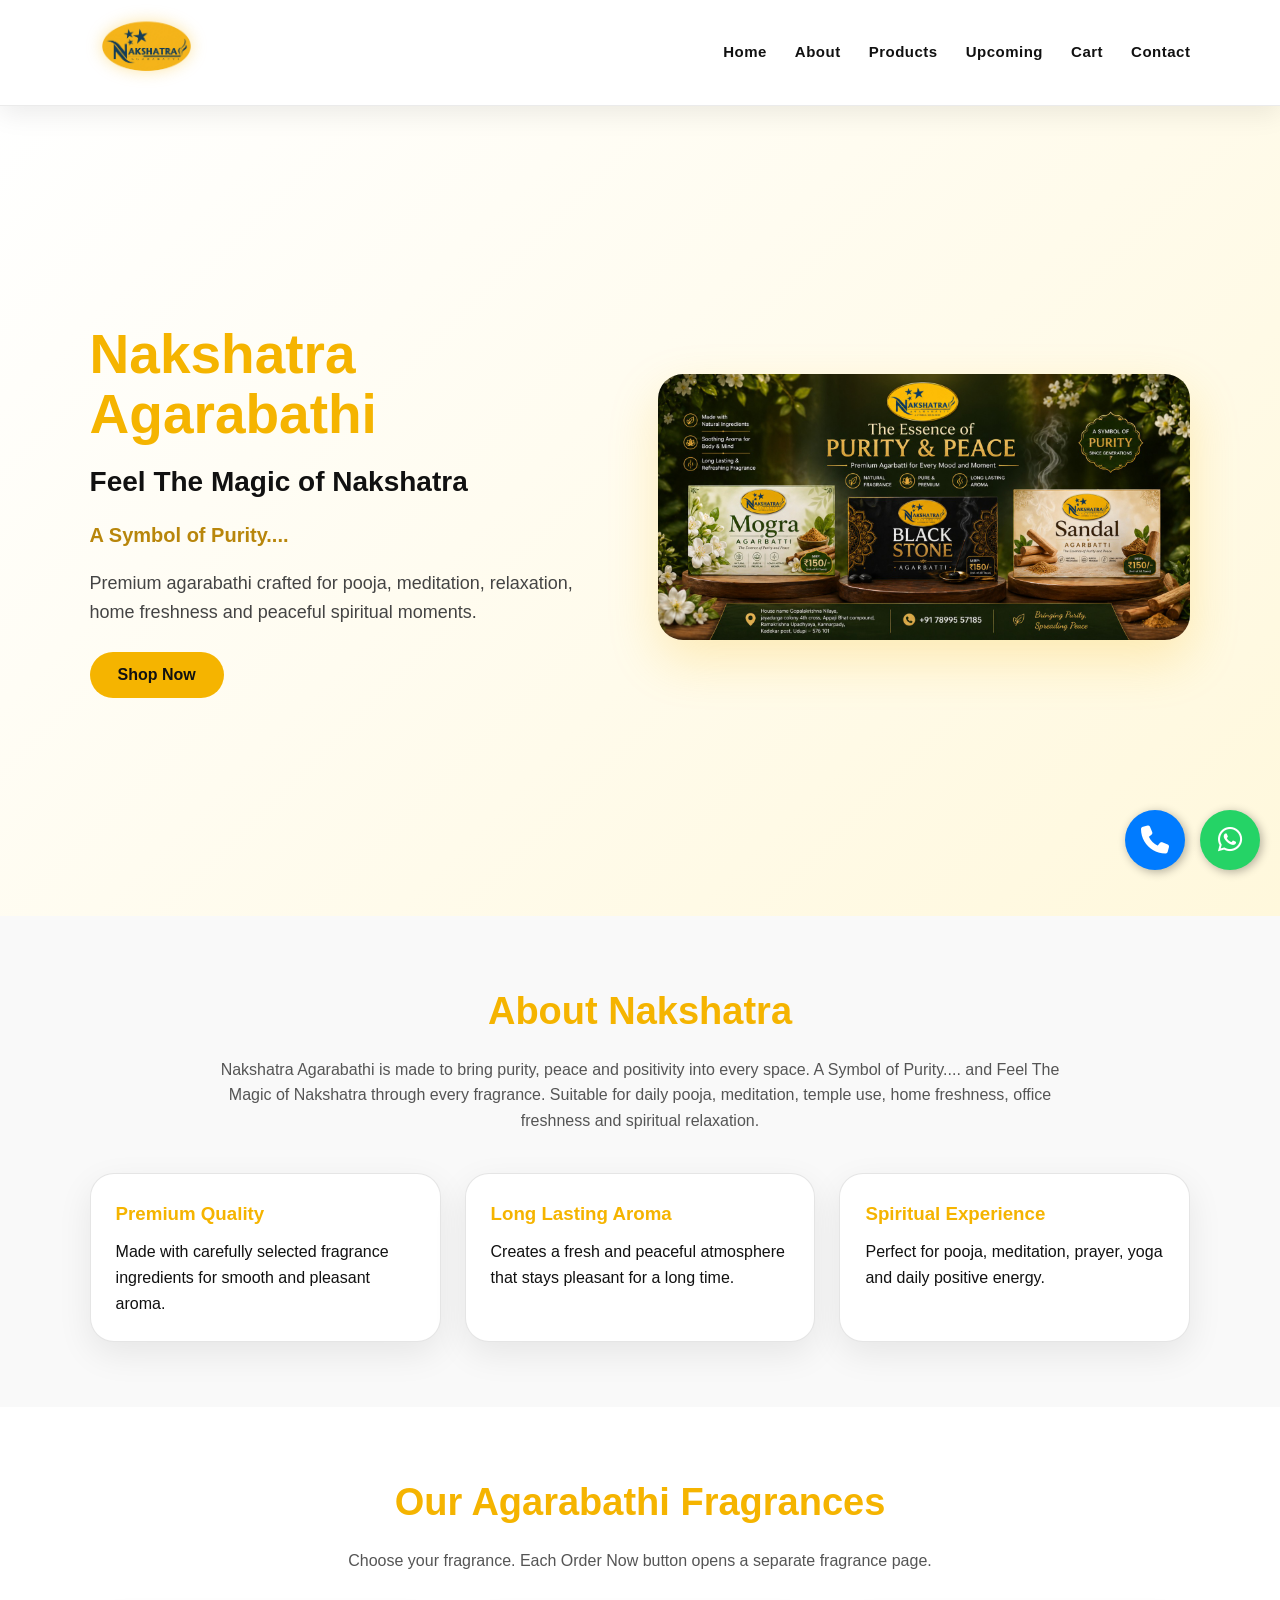
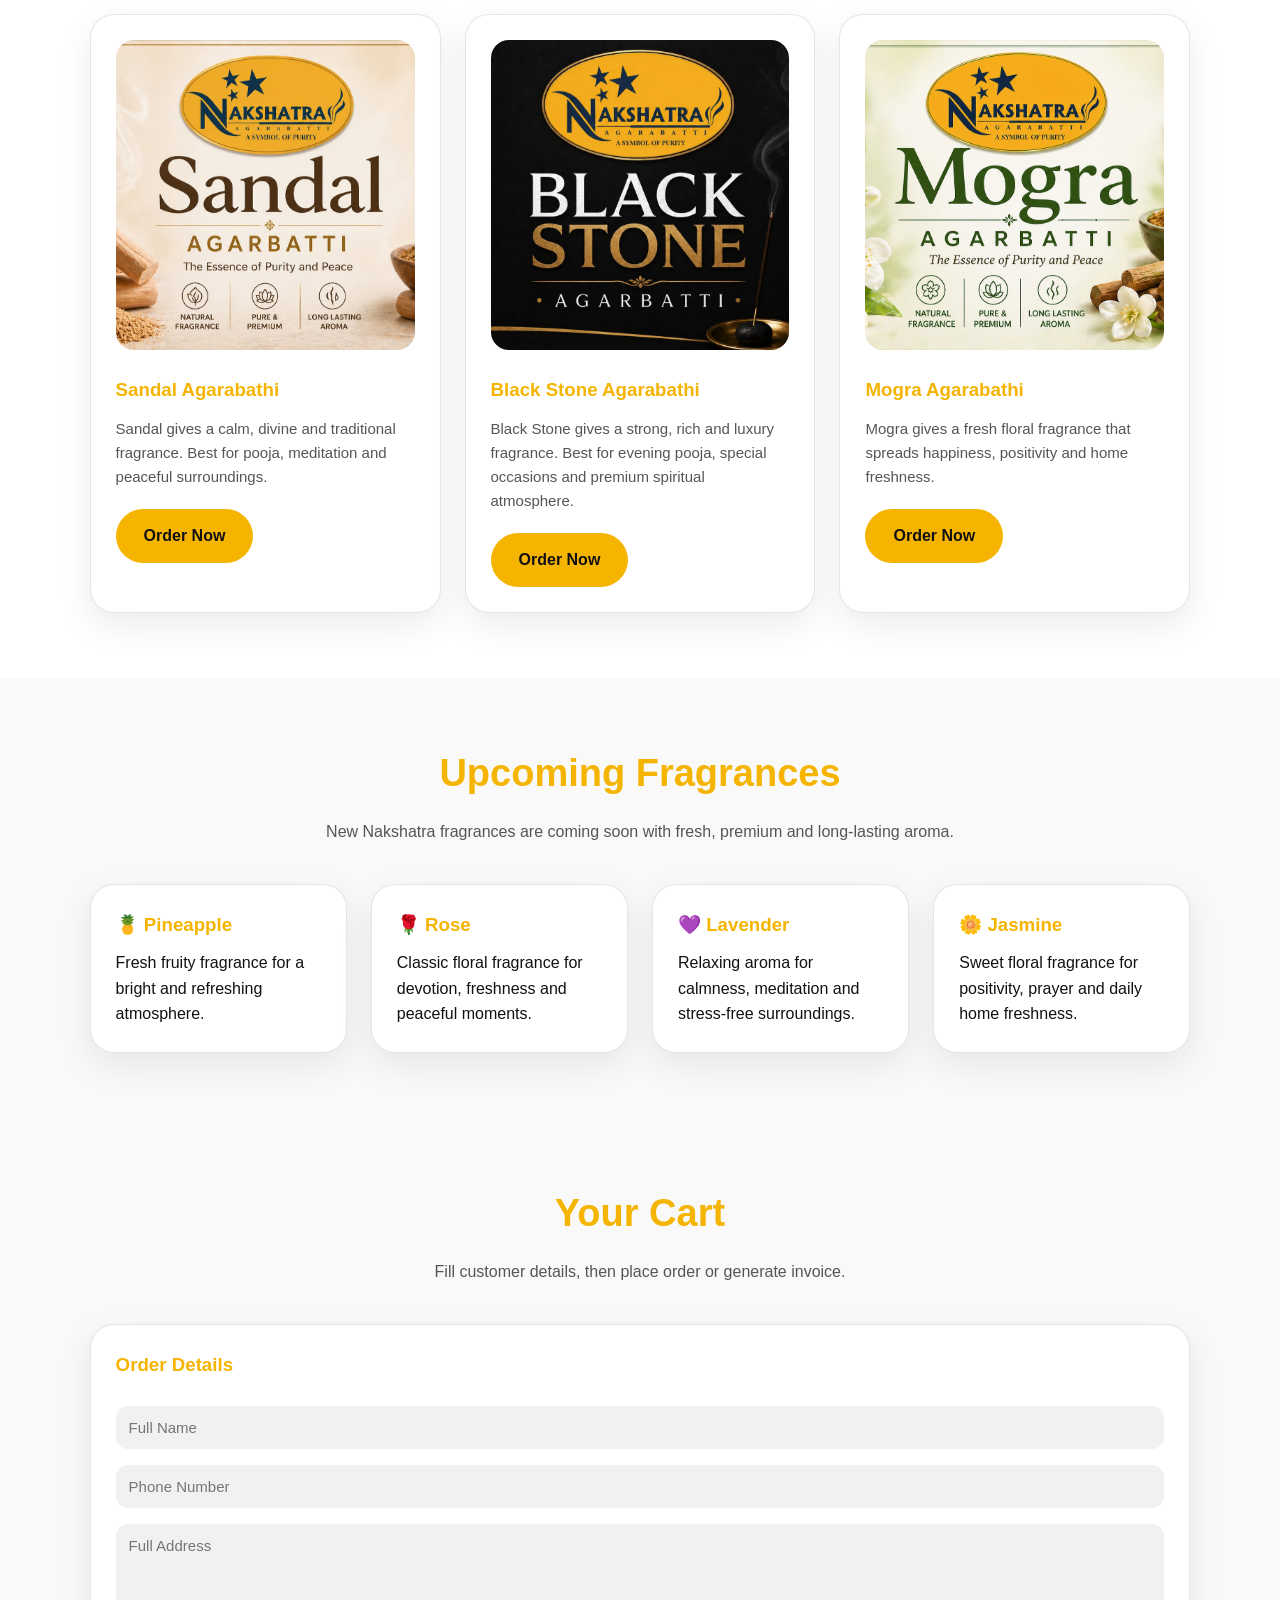
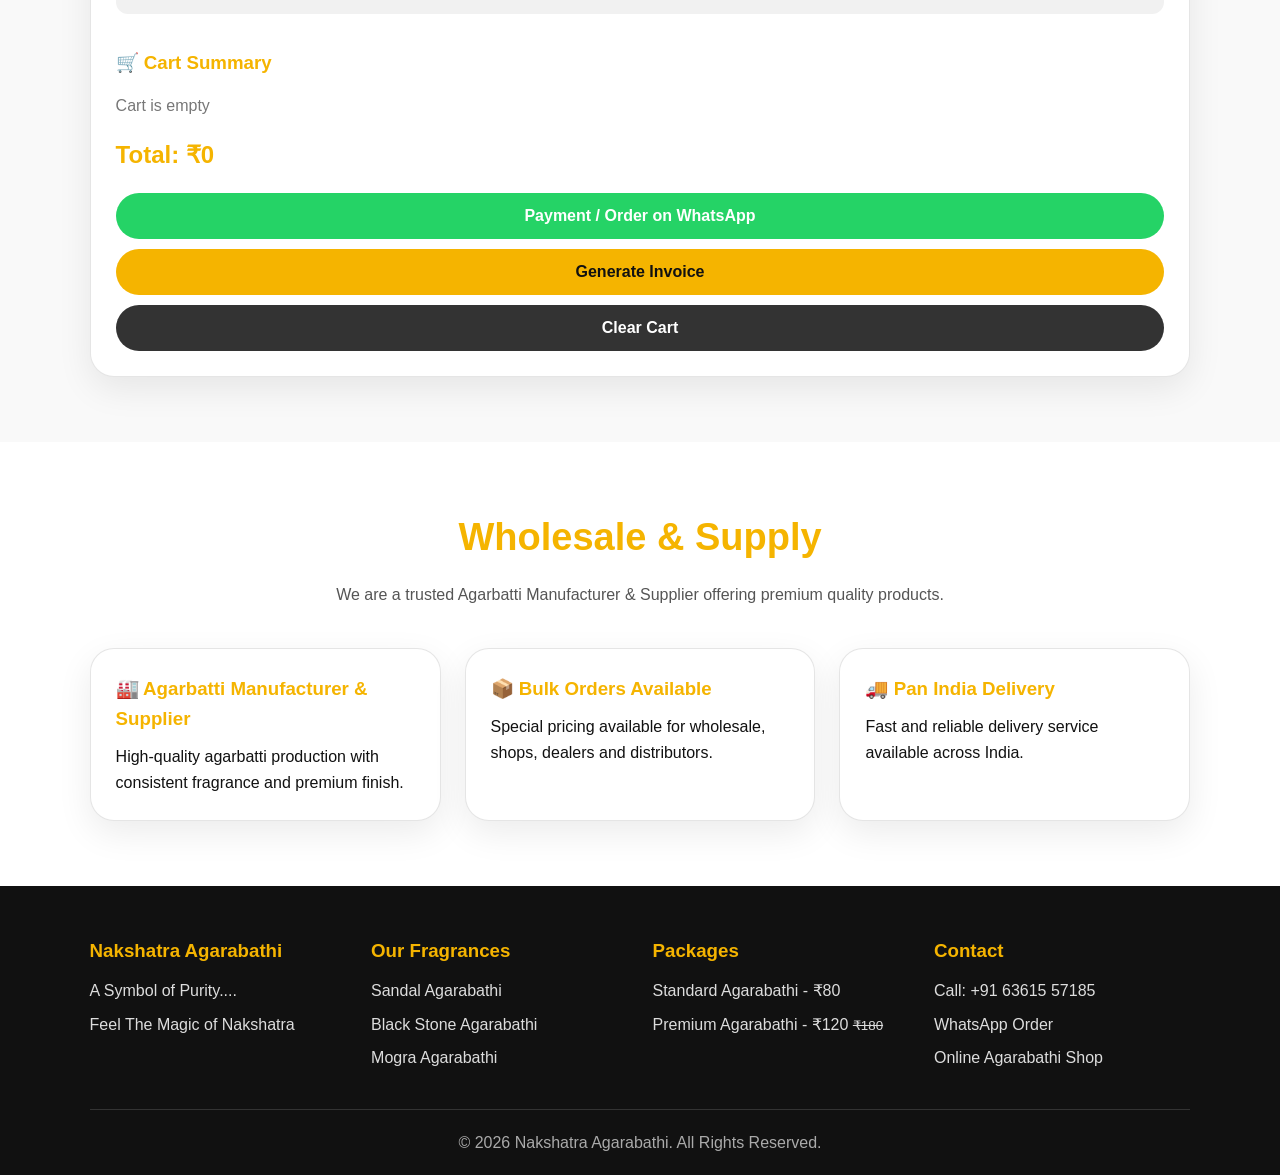
<file: index.html>
<!DOCTYPE html>
<html lang="en">
<head>
  <meta charset="UTF-8">
  <meta name="viewport" content="width=device-width, initial-scale=1.0">
  <title>Nakshatra Agarabathi</title>
  <link rel="stylesheet" href="https://cdnjs.cloudflare.com/ajax/libs/font-awesome/6.5.0/css/all.min.css">
  <link rel="stylesheet" href="style.css">
</head>
  <!-- =========================================
 HEAVY CELEBRATION EFFECT
 Transparent Background
 More Quantity + Fast Natural Falling
 Runs Only: April 30 & May 1, 2026
 Duration: 11 Seconds
 Paste before </body>
========================================= -->

<div id="celebration-container"></div>

<style>
/* FULL SCREEN LAYER */
#celebration-container{
    position:fixed;
    top:0;
    left:0;
    width:100%;
    height:100%;
    pointer-events:none;
    z-index:99999;
    overflow:hidden;
    opacity:0;
    animation: fadeLayer 11s ease-in-out forwards;
}

/* CONFETTI */
.confetti{
    position:absolute;
    border-radius:2px;
    opacity:0.95;
    animation: fastFall linear forwards;
}

/* SCREEN FADE */
@keyframes fadeLayer{
    0%{opacity:0;}
    4%{opacity:1;}
    96%{opacity:1;}
    100%{opacity:0;}
}

/* FAST NATURAL DROP */
@keyframes fastFall{
    0%{
        transform:translateY(-120px) rotate(0deg) scale(0.7);
        opacity:0;
    }
    10%{
        opacity:1;
    }
    100%{
        transform:translateY(110vh) translateX(40px) rotate(1080deg) scale(1.15);
        opacity:0;
    }
}
</style>

<script>
/* DATE CHECK */
const now = new Date();
const year = now.getFullYear();
const month = now.getMonth() + 1;
const day = now.getDate();

/* RUN ONLY APRIL 30 & MAY 1 2026 */
if (
    year === 2026 &&
    ((month === 4 && day === 30) || (month === 5 && day === 1))
){

const container = document.getElementById("celebration-container");

const colors = [
    "#ff4d4d",
    "#ffd633",
    "#00ccff",
    "#66ff66",
    "#ff66cc",
    "#ffffff",
    "#ff9933",
    "#9b59b6"
];

/* MORE QUANTITY */
for(let i=0;i<260;i++){

    const piece = document.createElement("span");
    piece.classList.add("confetti");

    piece.style.left = Math.random()*100 + "%";
    piece.style.top = "-100px";

    let size = Math.random()*9 + 4;
    piece.style.width = size + "px";
    piece.style.height = size + "px";

    piece.style.background =
        colors[Math.floor(Math.random()*colors.length)];

    /* FAST RANDOM SPEED */
    piece.style.animationDuration =
        (Math.random()*1.8 + 1.2) + "s";

    /* RANDOM SPAWN IN 11 SEC */
    piece.style.animationDelay =
        (Math.random()*9) + "s";

    piece.style.opacity = Math.random()*0.5 + 0.5;

    container.appendChild(piece);
}

/* REMOVE AFTER 11 SEC */
setTimeout(()=>{
    container.remove();
},11000);

}else{
    document.getElementById("celebration-container").remove();
}
</script>
<body>
  <div class="toast" id="toast">Item added to cart</div>

  <header>
    <div class="logo"><img src="img/logo.png" alt="Nakshatra Logo"></div>
    <div class="menu" onclick="toggleMenu()">☰</div>
    <nav id="navMenu">
      <a href="index.html#home">Home</a>
      <a href="index.html#about">About</a>
      <a href="index.html#products">Products</a>
      <a href="index.html#upcoming">Upcoming</a>
      <a href="index.html#mainCart">Cart</a>
      <a href="index.html#contact">Contact</a>
    </nav>
  </header>

  <section class="hero fade-up" id="home">
    <div>
      <h1>Nakshatra Agarabathi</h1>
      <div class="tagline">Feel The Magic of Nakshatra</div>
      <div class="sub-tagline">A Symbol of Purity....</div>
      <p>Premium agarabathi crafted for pooja, meditation, relaxation, home freshness and peaceful spiritual moments.</p>
      <button onclick="goProducts()">Shop Now</button>
    </div>
    <div class="hero-img zoom-in">
      <img src="img/nakstra banner.jpeg" alt="Nakshatra Agarabathi Banner">
    </div>
  </section>

  <section class="about fade-up" id="about">
    <h2 class="title">About Nakshatra</h2>
    <p class="subtitle">Nakshatra Agarabathi is made to bring purity, peace and positivity into every space. A Symbol of Purity.... and Feel The Magic of Nakshatra through every fragrance. Suitable for daily pooja, meditation, temple use, home freshness, office freshness and spiritual relaxation.</p>
    <div class="grid">
      <div class="box zoom-in"><h3>Premium Quality</h3><p>Made with carefully selected fragrance ingredients for smooth and pleasant aroma.</p></div>
      <div class="box zoom-in"><h3>Long Lasting Aroma</h3><p>Creates a fresh and peaceful atmosphere that stays pleasant for a long time.</p></div>
      <div class="box zoom-in"><h3>Spiritual Experience</h3><p>Perfect for pooja, meditation, prayer, yoga and daily positive energy.</p></div>
    </div>
  </section>

  <section class="products fade-up" id="products">
    <h2 class="title">Our Agarabathi Fragrances</h2>
    <p class="subtitle">Choose your fragrance. Each Order Now button opens a separate fragrance page.</p>
    <div class="grid">
      <div class="card zoom-in">
        <img src="img/sandal main.jpeg" alt="Sandal Agarabathi">
        <h3>Sandal Agarabathi</h3>
        <p class="product-details">Sandal gives a calm, divine and traditional fragrance. Best for pooja, meditation and peaceful surroundings.</p>
        <a class="btn-link" href="sandal.html">Order Now</a>
      </div>
      <div class="card zoom-in">
        <img src="img/black stone main.jpeg" alt="Black Stone Agarabathi">
        <h3>Black Stone Agarabathi</h3>
        <p class="product-details">Black Stone gives a strong, rich and luxury fragrance. Best for evening pooja, special occasions and premium spiritual atmosphere.</p>
        <a class="btn-link" href="black-stone.html">Order Now</a>
      </div>
      <div class="card zoom-in">
        <img src="img/mogra main.jpeg" alt="Mogra Agarabathi">
        <h3>Mogra Agarabathi</h3>
        <p class="product-details">Mogra gives a fresh floral fragrance that spreads happiness, positivity and home freshness.</p>
        <a class="btn-link" href="mogra.html">Order Now</a>
      </div>
    </div>
  </section>

  <section class="upcoming fade-up" id="upcoming">
    <h2 class="title">Upcoming Fragrances</h2>
    <p class="subtitle">New Nakshatra fragrances are coming soon with fresh, premium and long-lasting aroma.</p>
    <div class="grid">
      <div class="box zoom-in"><h3>🍍 Pineapple</h3><p>Fresh fruity fragrance for a bright and refreshing atmosphere.</p></div>
      <div class="box zoom-in"><h3>🌹 Rose</h3><p>Classic floral fragrance for devotion, freshness and peaceful moments.</p></div>
      <div class="box zoom-in"><h3>💜 Lavender</h3><p>Relaxing aroma for calmness, meditation and stress-free surroundings.</p></div>
      <div class="box zoom-in"><h3>🌼 Jasmine</h3><p>Sweet floral fragrance for positivity, prayer and daily home freshness.</p></div>
    </div>
  </section>

  <section class="main-cart-section fade-up" id="mainCart">
    <h2 class="title">Your Cart</h2>
    <p class="subtitle">Fill customer details, then place order or generate invoice.</p>
    <div class="cart-box zoom-in">
      <h3>Order Details</h3>
      <div class="customer-form">
        <input id="custName" type="text" placeholder="Full Name">
        <input id="custPhone" type="tel" placeholder="Phone Number">
        <textarea id="custAddress" placeholder="Full Address"></textarea>
      </div>
      <h3>🛒 Cart Summary</h3>
      <div id="mainCartItems" class="empty">Cart is empty</div>
      <div class="total" id="mainCartTotal">Total: ₹0</div>
      <button class="pay-btn" onclick="sendCartToWhatsApp()">Payment / Order on WhatsApp</button>
      <button class="invoice-btn" onclick="generateInvoice()">Generate Invoice</button>
      <button class="clear-btn" onclick="clearCart()">Clear Cart</button>
    </div>
  </section>

  <section class="business-info fade-up" id="contact">
    <h2 class="title">Wholesale & Supply</h2>
    <p class="subtitle">We are a trusted Agarbatti Manufacturer & Supplier offering premium quality products.</p>
    <div class="grid">
      <div class="box zoom-in"><h3>🏭 Agarbatti Manufacturer & Supplier</h3><p>High-quality agarbatti production with consistent fragrance and premium finish.</p></div>
      <div class="box zoom-in"><h3>📦 Bulk Orders Available</h3><p>Special pricing available for wholesale, shops, dealers and distributors.</p></div>
      <div class="box zoom-in"><h3>🚚 Pan India Delivery</h3><p>Fast and reliable delivery service available across India.</p></div>
    </div>
  </section>

  <footer>
    <div class="footer-grid">
      <div class="footer-box"><h3>Nakshatra Agarabathi</h3><p>A Symbol of Purity....</p><p>Feel The Magic of Nakshatra</p></div>
      <div class="footer-box"><h3>Our Fragrances</h3><a href="sandal.html">Sandal Agarabathi</a><a href="black-stone.html">Black Stone Agarabathi</a><a href="mogra.html">Mogra Agarabathi</a></div>
      <div class="footer-box"><h3>Packages</h3><p>Standard Agarabathi - ₹80</p><p>Premium Agarabathi - ₹120 <small><del>₹180</del></small></p></div>
      <div class="footer-box"><h3>Contact</h3><a href="tel:+916361557185">Call: +91 63615 57185</a><a href="https://wa.me/916361557185">WhatsApp Order</a><p>Online Agarabathi Shop</p></div>
    </div>
    <div class="footer-bottom">© 2026 Nakshatra Agarabathi. All Rights Reserved.</div>
  </footer>

  <a class="float float-wa" href="https://wa.me/916361557185?text=Hello%20Nakshatra%2C%20I%20want%20to%20order%20Agarabathi"><i class="fa-brands fa-whatsapp"></i></a>
  <a class="float float-call" href="tel:+916361557185"><i class="fa-solid fa-phone"></i></a>
  <script src="script.js"></script>
</body>
</html>
</file>
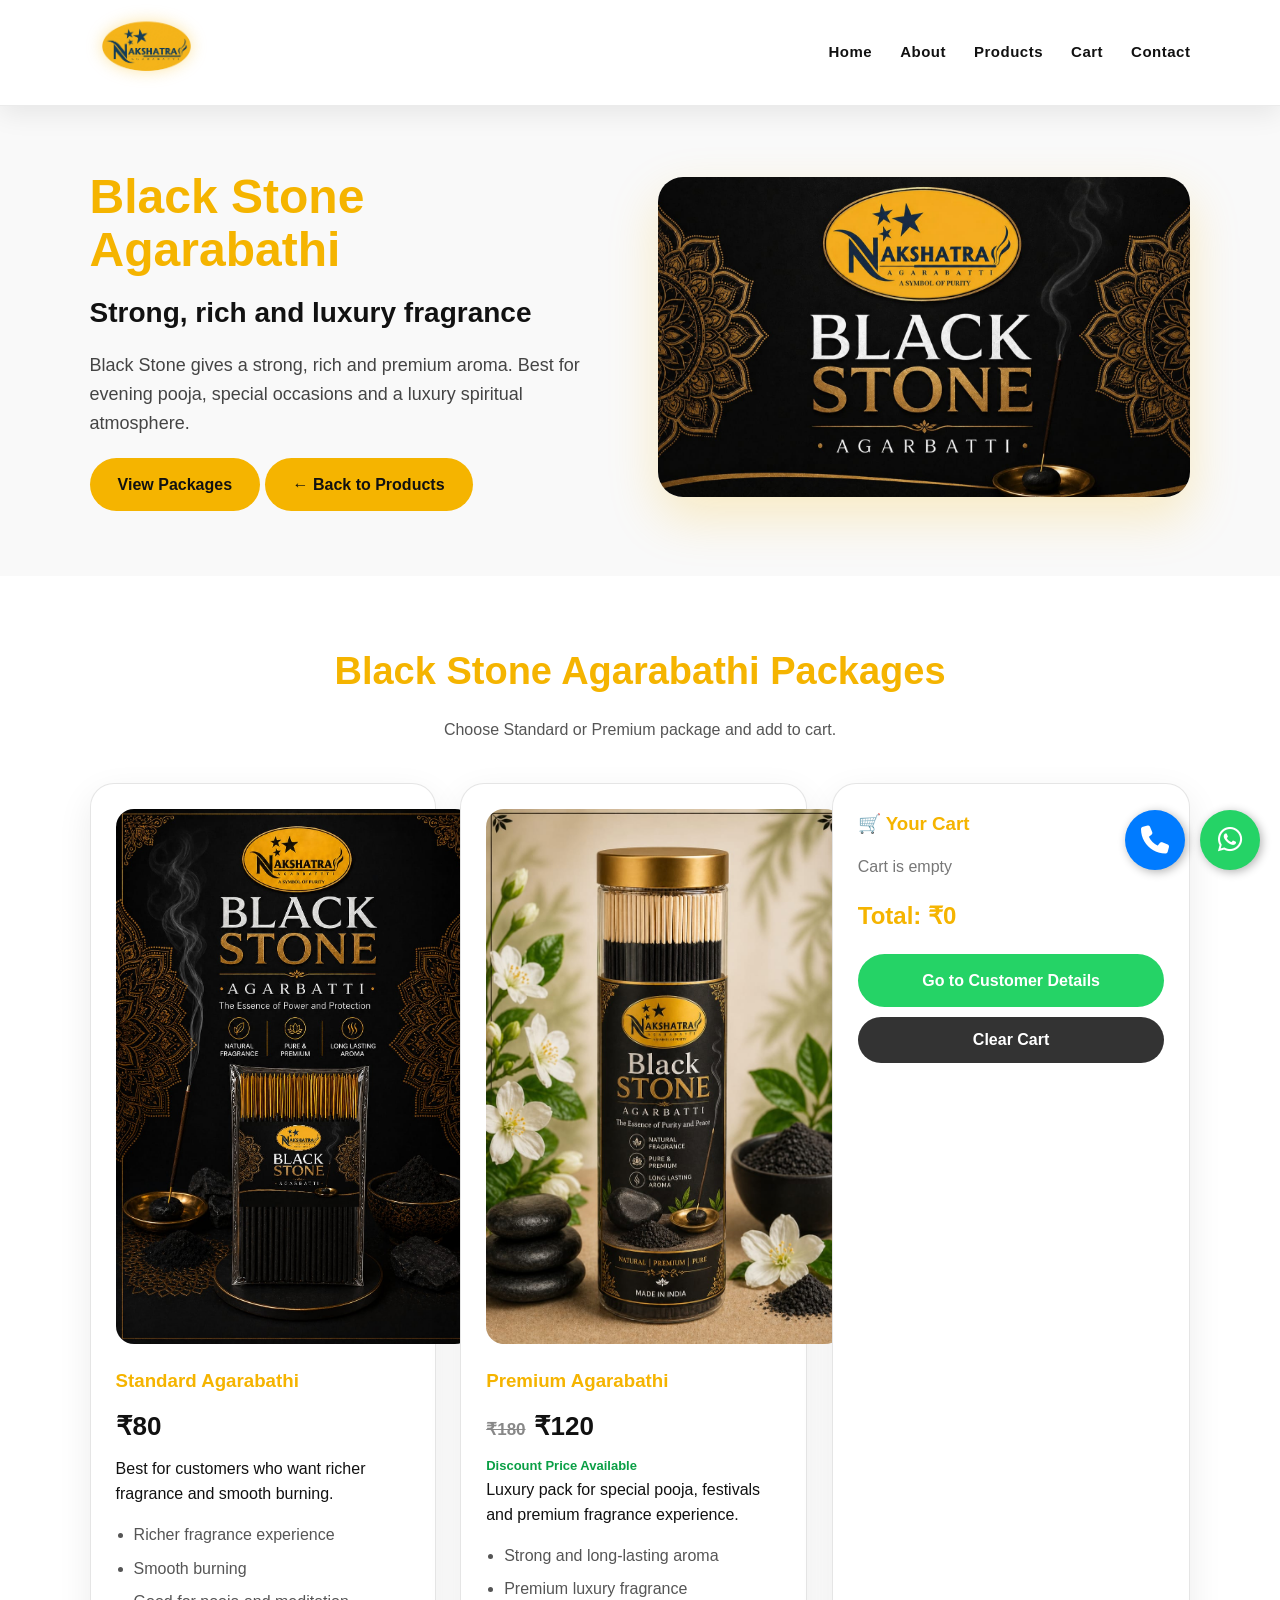
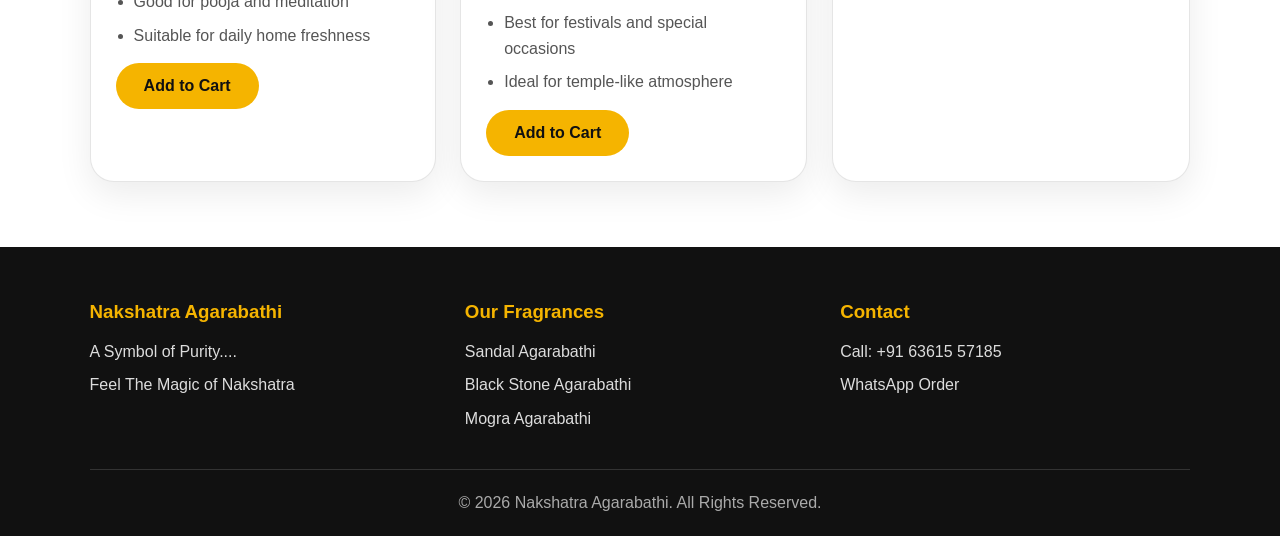
<file: black-stone.html>
<!DOCTYPE html>
<html lang="en">
<head>
  <meta charset="UTF-8">
  <meta name="viewport" content="width=device-width, initial-scale=1.0">
  <title>Black Stone Agarabathi - Nakshatra Agarabathi</title>
  <link rel="stylesheet" href="https://cdnjs.cloudflare.com/ajax/libs/font-awesome/6.5.0/css/all.min.css">
  <link rel="stylesheet" href="style.css">
</head>
<body data-fragrance="Black Stone Agarabathi">
  <div class="toast" id="toast">Item added to cart</div>

  <header>
    <div class="logo"><img src="img/logo.png" alt="Nakshatra Logo"></div>
    <div class="menu" onclick="toggleMenu()">☰</div>
    <nav id="navMenu">
      <a href="index.html#home">Home</a>
      <a href="index.html#about">About</a>
      <a href="index.html#products">Products</a>
      <a href="index.html#mainCart">Cart</a>
      <a href="index.html#contact">Contact</a>
    </nav>
  </header>

  <section class="fragrance-hero fade-up">
    <div>
      <h1>Black Stone Agarabathi</h1>
      <div class="tagline">Strong, rich and luxury fragrance</div>
      <p>Black Stone gives a strong, rich and premium aroma. Best for evening pooja, special occasions and a luxury spiritual atmosphere.</p>
      <a class="btn-link" href="#packages">View Packages</a>
      <a class="btn-link" href="index.html#products">← Back to Products</a>
    </div>
    <div class="zoom-in"><img src="img/black stone main.jpeg" alt="Black Stone Agarabathi"></div>
  </section>

  <section id="packages" class="fade-up">
    <h2 class="title">Black Stone Agarabathi Packages</h2>
    <p class="subtitle">Choose Standard or Premium package and add to cart.</p>
    <div class="detail-layout">
      <div class="detail-grid">
        <div class="detail-card zoom-in">
          <img src="img/black stone basic.jpeg" alt="Standard Agarabathi Package">
          <h3>Standard Agarabathi</h3>
          <div class="price">₹80</div>
          <p>Best for customers who want richer fragrance and smooth burning.</p>
          <ul>
            <li>Richer fragrance experience</li>
            <li>Smooth burning</li>
            <li>Good for pooja and meditation</li>
            <li>Suitable for daily home freshness</li>
          </ul>
          <button onclick="addToCart('Standard Agarabathi',80)">Add to Cart</button>
        </div>

        <div class="detail-card zoom-in">
          <img src="img/black stone premium.jpeg" alt="Premium Agarabathi Package">
          <h3>Premium Agarabathi</h3>
          <div class="price"><span class="old-price">₹180</span>₹120</div>
          <div class="discount">Discount Price Available</div>
          <p>Luxury pack for special pooja, festivals and premium fragrance experience.</p>
          <ul>
            <li>Strong and long-lasting aroma</li>
            <li>Premium luxury fragrance</li>
            <li>Best for festivals and special occasions</li>
            <li>Ideal for temple-like atmosphere</li>
          </ul>
          <button onclick="addToCart('Premium Agarabathi',120)">Add to Cart</button>
        </div>
      </div>

      <div class="cart-box zoom-in">
        <h3>🛒 Your Cart</h3>
        <div id="detailCartItems" class="empty">Cart is empty</div>
        <div class="total" id="detailCartTotal">Total: ₹0</div>
        <a class="btn-link pay-btn" href="index.html#mainCart">Go to Customer Details</a>
        <button class="clear-btn" onclick="clearCart()">Clear Cart</button>
      </div>
    </div>
  </section>

  <footer>
    <div class="footer-grid">
      <div class="footer-box"><h3>Nakshatra Agarabathi</h3><p>A Symbol of Purity....</p><p>Feel The Magic of Nakshatra</p></div>
      <div class="footer-box"><h3>Our Fragrances</h3><a href="sandal.html">Sandal Agarabathi</a><a href="black-stone.html">Black Stone Agarabathi</a><a href="mogra.html">Mogra Agarabathi</a></div>
      <div class="footer-box"><h3>Contact</h3><a href="tel:+916361557185">Call: +91 63615 57185</a><a href="https://wa.me/916361557185">WhatsApp Order</a></div>
    </div>
    <div class="footer-bottom">© 2026 Nakshatra Agarabathi. All Rights Reserved.</div>
  </footer>

  <a class="float float-wa" href="https://wa.me/916361557185?text=Hello%20Nakshatra%2C%20I%20want%20to%20order%20Agarabathi"><i class="fa-brands fa-whatsapp"></i></a>
  <a class="float float-call" href="tel:+916361557185"><i class="fa-solid fa-phone"></i></a>
  <script src="script.js"></script>
</body>
</html>
</file>
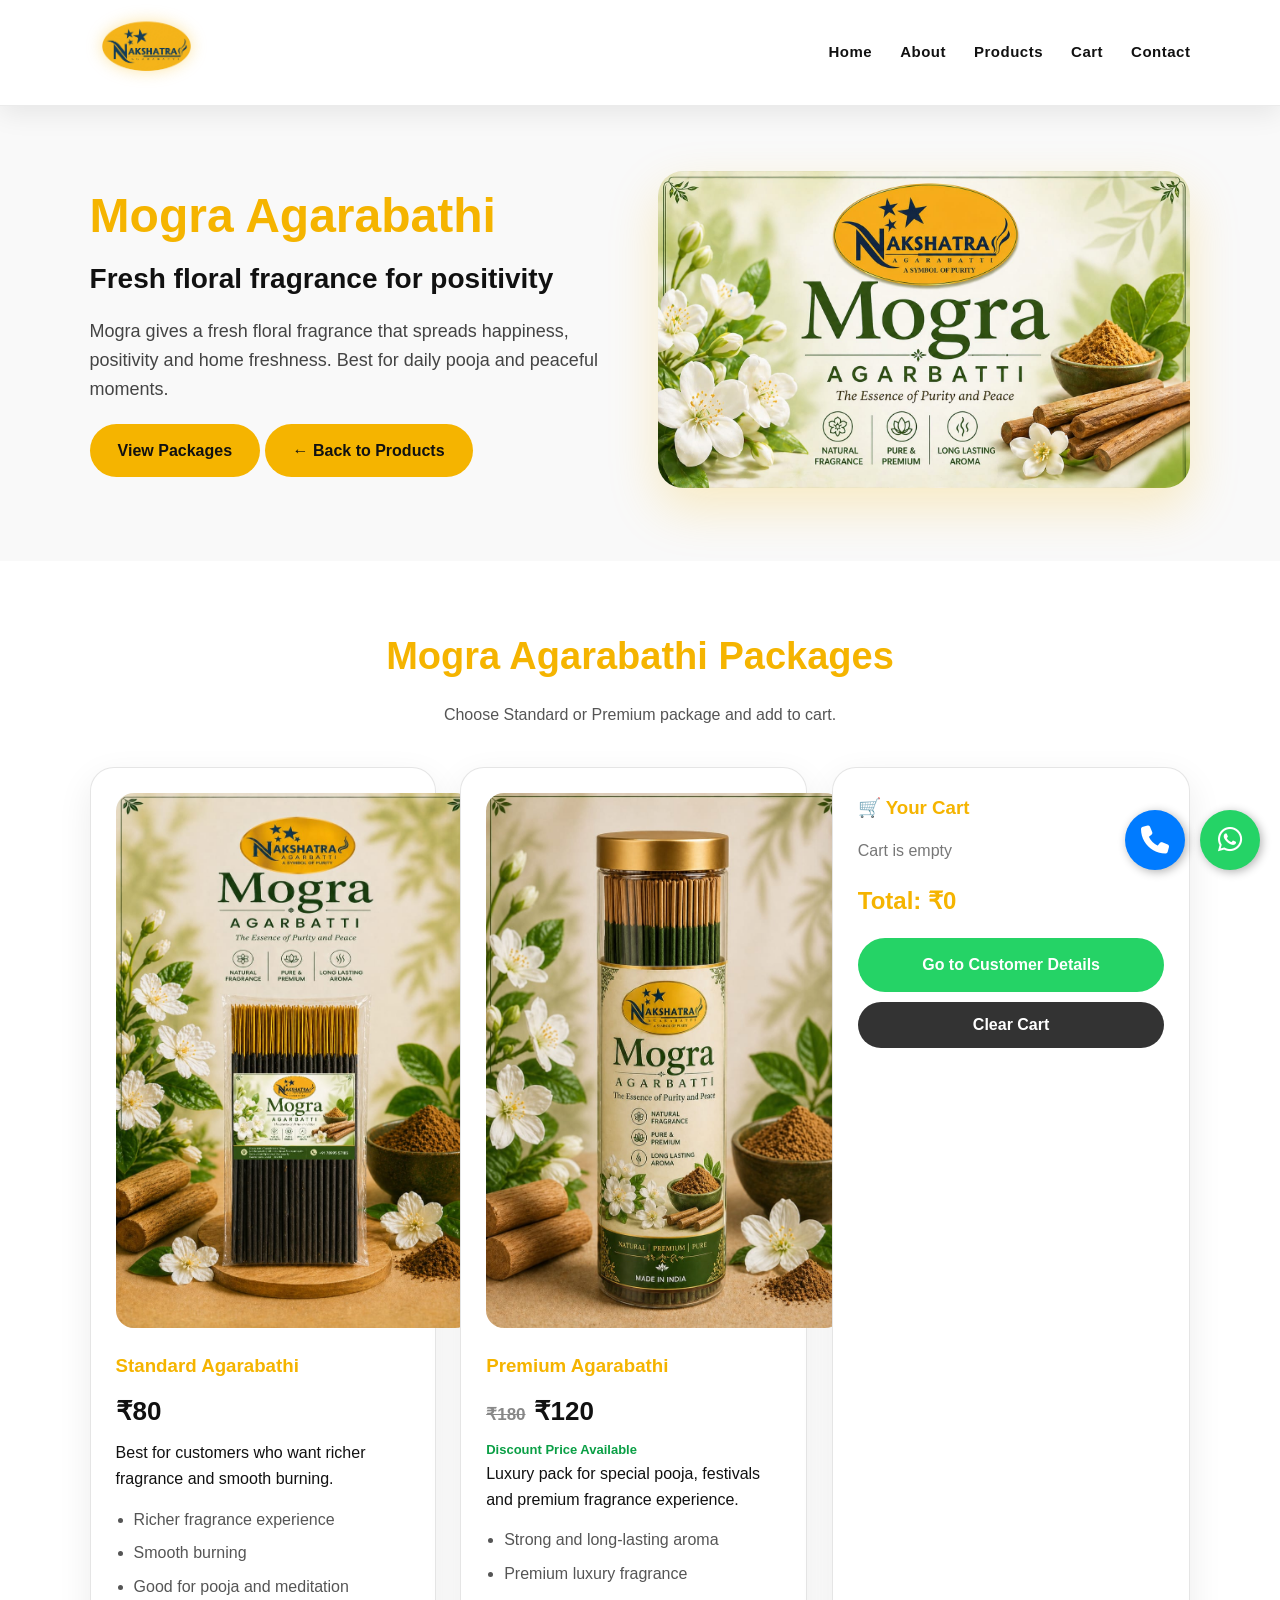
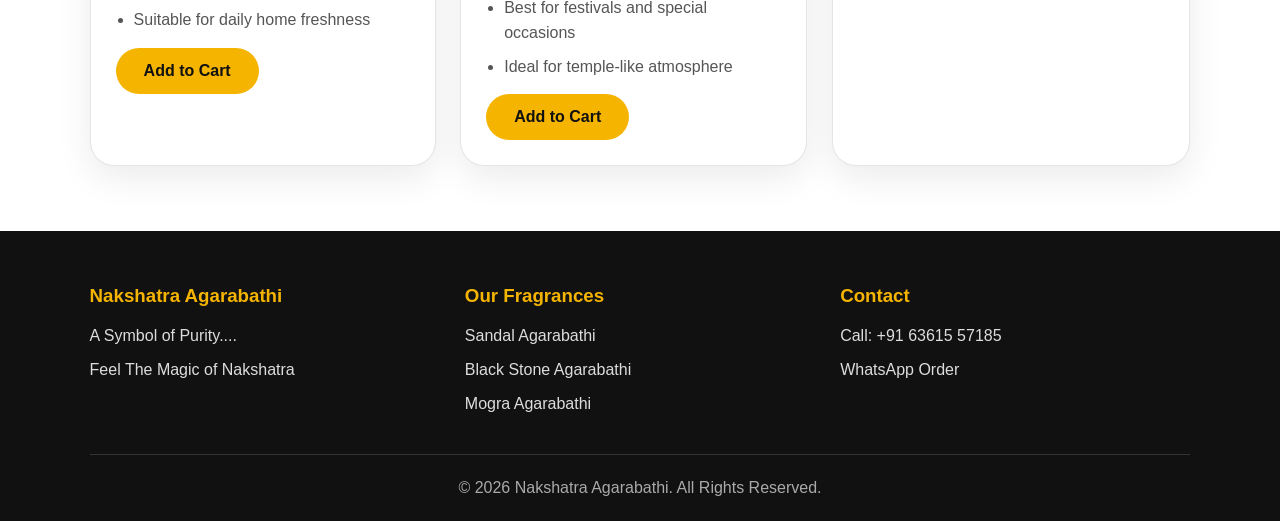
<file: mogra.html>
<!DOCTYPE html>
<html lang="en">
<head>
  <meta charset="UTF-8">
  <meta name="viewport" content="width=device-width, initial-scale=1.0">
  <title>Mogra Agarabathi - Nakshatra Agarabathi</title>
  <link rel="stylesheet" href="https://cdnjs.cloudflare.com/ajax/libs/font-awesome/6.5.0/css/all.min.css">
  <link rel="stylesheet" href="style.css">
</head>
<body data-fragrance="Mogra Agarabathi">
  <div class="toast" id="toast">Item added to cart</div>

  <header>
    <div class="logo"><img src="img/logo.png" alt="Nakshatra Logo"></div>
    <div class="menu" onclick="toggleMenu()">☰</div>
    <nav id="navMenu">
      <a href="index.html#home">Home</a>
      <a href="index.html#about">About</a>
      <a href="index.html#products">Products</a>
      <a href="index.html#mainCart">Cart</a>
      <a href="index.html#contact">Contact</a>
    </nav>
  </header>

  <section class="fragrance-hero fade-up">
    <div>
      <h1>Mogra Agarabathi</h1>
      <div class="tagline">Fresh floral fragrance for positivity</div>
      <p>Mogra gives a fresh floral fragrance that spreads happiness, positivity and home freshness. Best for daily pooja and peaceful moments.</p>
      <a class="btn-link" href="#packages">View Packages</a>
      <a class="btn-link" href="index.html#products">← Back to Products</a>
    </div>
    <div class="zoom-in"><img src="img/mogra main.jpeg" alt="Mogra Agarabathi"></div>
  </section>

  <section id="packages" class="fade-up">
    <h2 class="title">Mogra Agarabathi Packages</h2>
    <p class="subtitle">Choose Standard or Premium package and add to cart.</p>
    <div class="detail-layout">
      <div class="detail-grid">
        <div class="detail-card zoom-in">
          <img src="img/mogra basic.jpeg" alt="Standard Agarabathi Package">
          <h3>Standard Agarabathi</h3>
          <div class="price">₹80</div>
          <p>Best for customers who want richer fragrance and smooth burning.</p>
          <ul>
            <li>Richer fragrance experience</li>
            <li>Smooth burning</li>
            <li>Good for pooja and meditation</li>
            <li>Suitable for daily home freshness</li>
          </ul>
          <button onclick="addToCart('Standard Agarabathi',80)">Add to Cart</button>
        </div>

        <div class="detail-card zoom-in">
          <img src="img/mogra premium.jpeg" alt="Premium Agarabathi Package">
          <h3>Premium Agarabathi</h3>
          <div class="price"><span class="old-price">₹180</span>₹120</div>
          <div class="discount">Discount Price Available</div>
          <p>Luxury pack for special pooja, festivals and premium fragrance experience.</p>
          <ul>
            <li>Strong and long-lasting aroma</li>
            <li>Premium luxury fragrance</li>
            <li>Best for festivals and special occasions</li>
            <li>Ideal for temple-like atmosphere</li>
          </ul>
          <button onclick="addToCart('Premium Agarabathi',120)">Add to Cart</button>
        </div>
      </div>

      <div class="cart-box zoom-in">
        <h3>🛒 Your Cart</h3>
        <div id="detailCartItems" class="empty">Cart is empty</div>
        <div class="total" id="detailCartTotal">Total: ₹0</div>
        <a class="btn-link pay-btn" href="index.html#mainCart">Go to Customer Details</a>
        <button class="clear-btn" onclick="clearCart()">Clear Cart</button>
      </div>
    </div>
  </section>

  <footer>
    <div class="footer-grid">
      <div class="footer-box"><h3>Nakshatra Agarabathi</h3><p>A Symbol of Purity....</p><p>Feel The Magic of Nakshatra</p></div>
      <div class="footer-box"><h3>Our Fragrances</h3><a href="sandal.html">Sandal Agarabathi</a><a href="black-stone.html">Black Stone Agarabathi</a><a href="mogra.html">Mogra Agarabathi</a></div>
      <div class="footer-box"><h3>Contact</h3><a href="tel:+916361557185">Call: +91 63615 57185</a><a href="https://wa.me/916361557185">WhatsApp Order</a></div>
    </div>
    <div class="footer-bottom">© 2026 Nakshatra Agarabathi. All Rights Reserved.</div>
  </footer>

  <a class="float float-wa" href="https://wa.me/916361557185?text=Hello%20Nakshatra%2C%20I%20want%20to%20order%20Agarabathi"><i class="fa-brands fa-whatsapp"></i></a>
  <a class="float float-call" href="tel:+916361557185"><i class="fa-solid fa-phone"></i></a>
  <script src="script.js"></script>
</body>
</html>
</file>
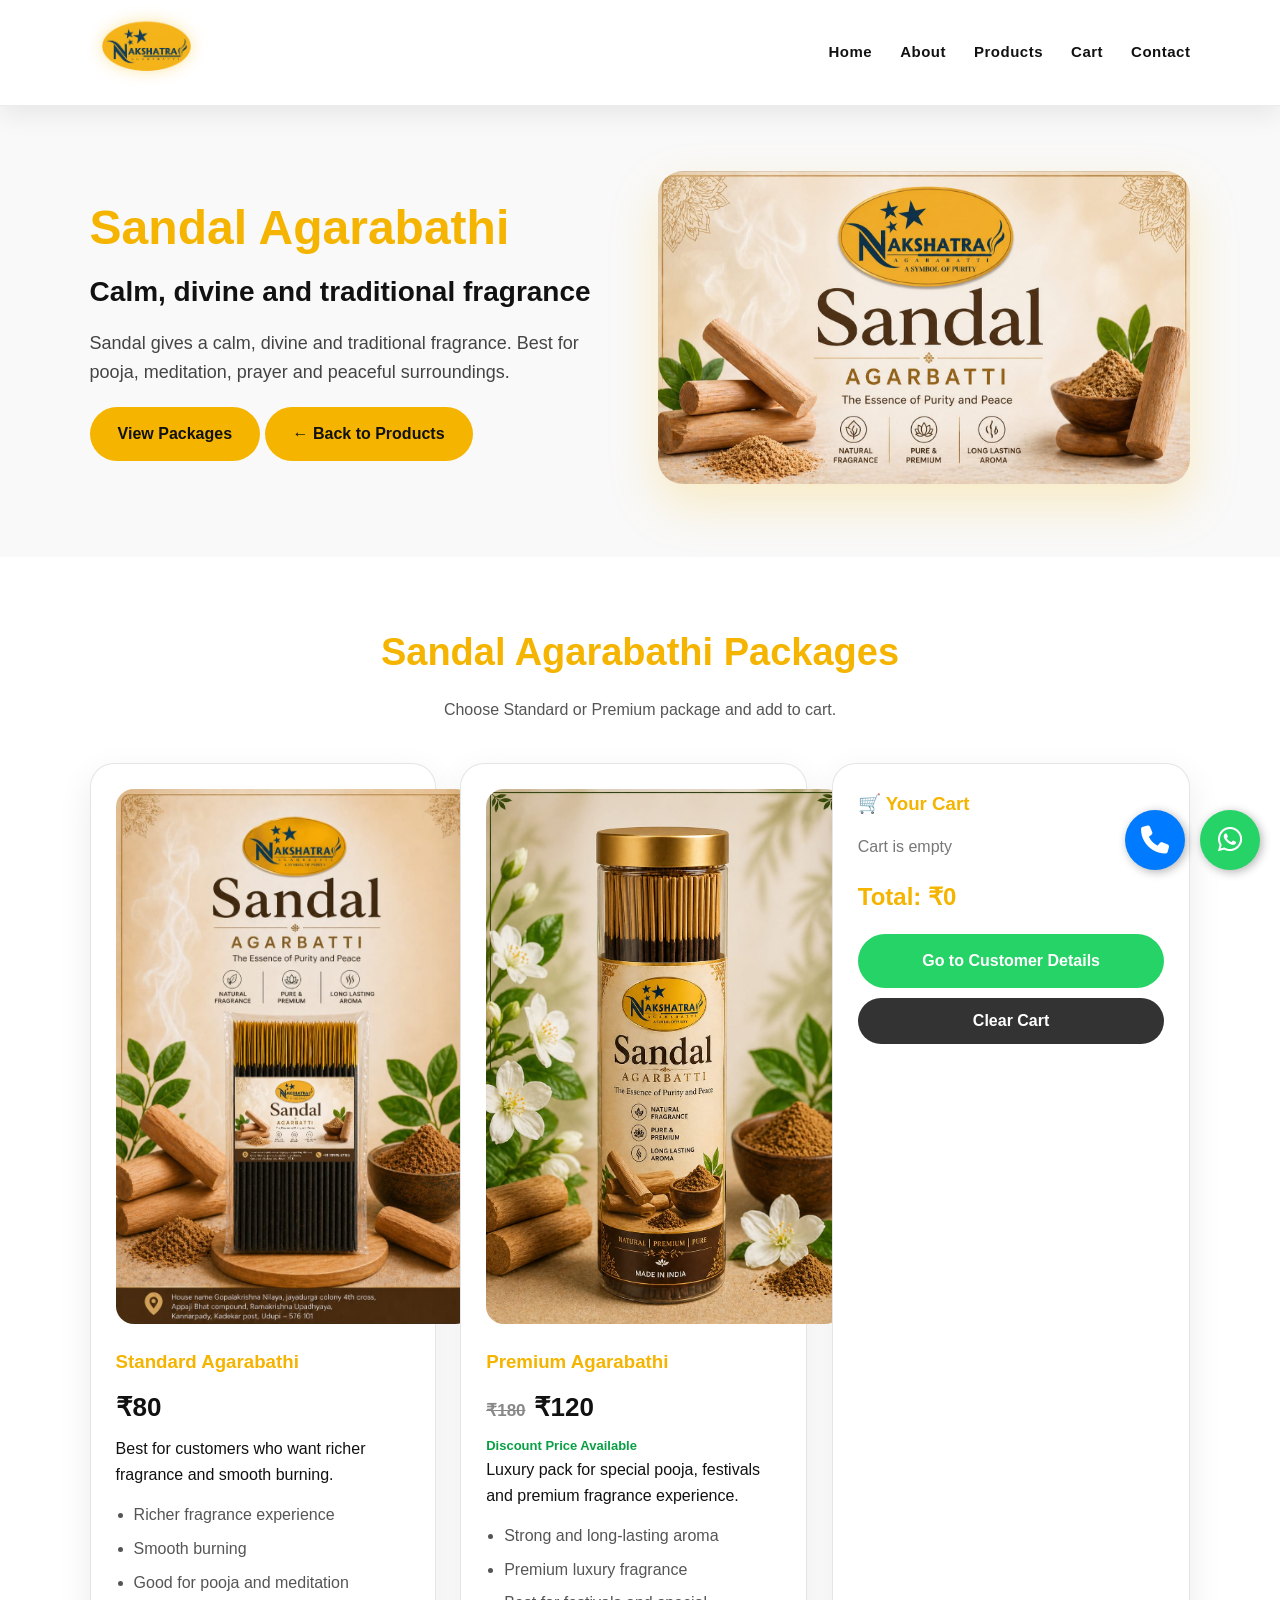
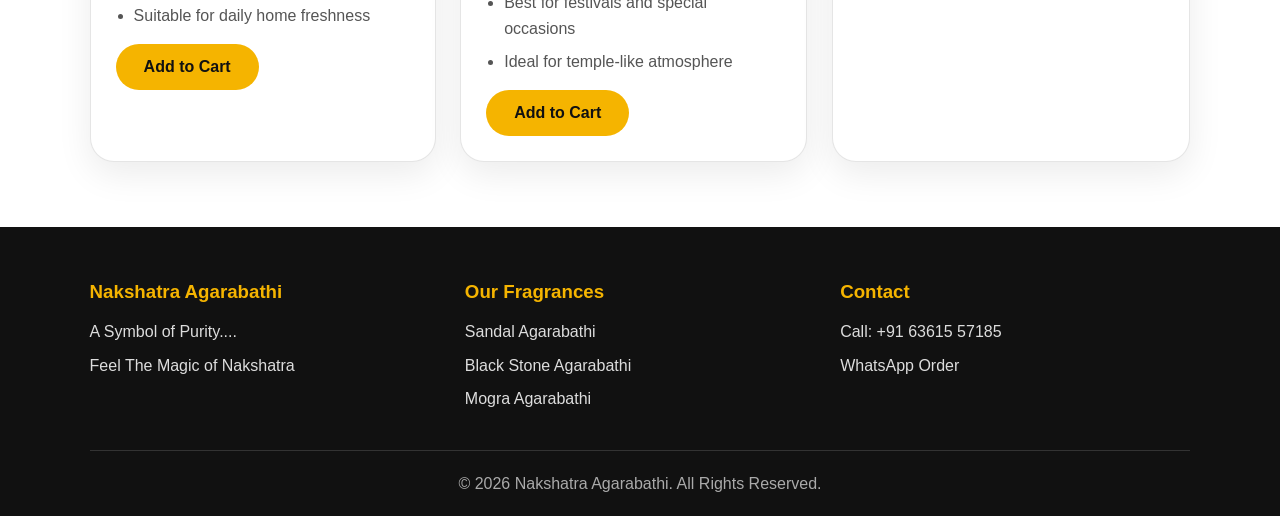
<file: sandal.html>
<!DOCTYPE html>
<html lang="en">
<head>
  <meta charset="UTF-8">
  <meta name="viewport" content="width=device-width, initial-scale=1.0">
  <title>Sandal Agarabathi - Nakshatra Agarabathi</title>
  <link rel="stylesheet" href="https://cdnjs.cloudflare.com/ajax/libs/font-awesome/6.5.0/css/all.min.css">
  <link rel="stylesheet" href="style.css">
</head>
<body data-fragrance="Sandal Agarabathi">
  <div class="toast" id="toast">Item added to cart</div>

  <header>
    <div class="logo"><img src="img/logo.png" alt="Nakshatra Logo"></div>
    <div class="menu" onclick="toggleMenu()">☰</div>
    <nav id="navMenu">
      <a href="index.html#home">Home</a>
      <a href="index.html#about">About</a>
      <a href="index.html#products">Products</a>
      <a href="index.html#mainCart">Cart</a>
      <a href="index.html#contact">Contact</a>
    </nav>
  </header>

  <section class="fragrance-hero fade-up">
    <div>
      <h1>Sandal Agarabathi</h1>
      <div class="tagline">Calm, divine and traditional fragrance</div>
      <p>Sandal gives a calm, divine and traditional fragrance. Best for pooja, meditation, prayer and peaceful surroundings.</p>
      <a class="btn-link" href="#packages">View Packages</a>
      <a class="btn-link" href="index.html#products">← Back to Products</a>
    </div>
    <div class="zoom-in"><img src="img/sandal main.jpeg" alt="Sandal Agarabathi"></div>
  </section>

  <section id="packages" class="fade-up">
    <h2 class="title">Sandal Agarabathi Packages</h2>
    <p class="subtitle">Choose Standard or Premium package and add to cart.</p>
    <div class="detail-layout">
      <div class="detail-grid">
        <div class="detail-card zoom-in">
          <img src="img/sandal basic.jpeg" alt="Standard Agarabathi Package">
          <h3>Standard Agarabathi</h3>
          <div class="price">₹80</div>
          <p>Best for customers who want richer fragrance and smooth burning.</p>
          <ul>
            <li>Richer fragrance experience</li>
            <li>Smooth burning</li>
            <li>Good for pooja and meditation</li>
            <li>Suitable for daily home freshness</li>
          </ul>
          <button onclick="addToCart('Standard Agarabathi',80)">Add to Cart</button>
        </div>

        <div class="detail-card zoom-in">
          <img src="img/sandal premium.jpeg" alt="Premium Agarabathi Package">
          <h3>Premium Agarabathi</h3>
          <div class="price"><span class="old-price">₹180</span>₹120</div>
          <div class="discount">Discount Price Available</div>
          <p>Luxury pack for special pooja, festivals and premium fragrance experience.</p>
          <ul>
            <li>Strong and long-lasting aroma</li>
            <li>Premium luxury fragrance</li>
            <li>Best for festivals and special occasions</li>
            <li>Ideal for temple-like atmosphere</li>
          </ul>
          <button onclick="addToCart('Premium Agarabathi',120)">Add to Cart</button>
        </div>
      </div>

      <div class="cart-box zoom-in">
        <h3>🛒 Your Cart</h3>
        <div id="detailCartItems" class="empty">Cart is empty</div>
        <div class="total" id="detailCartTotal">Total: ₹0</div>
        <a class="btn-link pay-btn" href="index.html#mainCart">Go to Customer Details</a>
        <button class="clear-btn" onclick="clearCart()">Clear Cart</button>
      </div>
    </div>
  </section>

  <footer>
    <div class="footer-grid">
      <div class="footer-box"><h3>Nakshatra Agarabathi</h3><p>A Symbol of Purity....</p><p>Feel The Magic of Nakshatra</p></div>
      <div class="footer-box"><h3>Our Fragrances</h3><a href="sandal.html">Sandal Agarabathi</a><a href="black-stone.html">Black Stone Agarabathi</a><a href="mogra.html">Mogra Agarabathi</a></div>
      <div class="footer-box"><h3>Contact</h3><a href="tel:+916361557185">Call: +91 63615 57185</a><a href="https://wa.me/916361557185">WhatsApp Order</a></div>
    </div>
    <div class="footer-bottom">© 2026 Nakshatra Agarabathi. All Rights Reserved.</div>
  </footer>

  <a class="float float-wa" href="https://wa.me/916361557185?text=Hello%20Nakshatra%2C%20I%20want%20to%20order%20Agarabathi"><i class="fa-brands fa-whatsapp"></i></a>
  <a class="float float-call" href="tel:+916361557185"><i class="fa-solid fa-phone"></i></a>
  <script src="script.js"></script>
</body>
</html>
</file>
<file: style.css>
* {
  margin: 0;
  padding: 0;
  box-sizing: border-box;
  font-family: Arial, sans-serif;
}

html {
  scroll-behavior: smooth;
}

body {
  background: #fff;
  color: #111;
  line-height: 1.6;
  overflow-x: hidden;
}

.fade-up {
  opacity: 0;
  transform: translateY(60px);
  transition: all 1s cubic-bezier(.23, 1, .32, 1);
}

.fade-up.show {
  opacity: 1;
  transform: translateY(0);
}

.zoom-in {
  opacity: 0;
  transform: scale(.9);
  transition: all .9s ease;
}

.zoom-in.show {
  opacity: 1;
  transform: scale(1);
}

header {
  position: sticky;
  top: 0;
  z-index: 1000;
  display: flex;
  justify-content: space-between;
  align-items: center;
  padding: 16px 7%;
  background: rgba(255, 255, 255, .94);
  backdrop-filter: blur(12px);
  border-bottom: 1px solid rgba(0, 0, 0, .08);
  box-shadow: 0 8px 25px rgba(0, 0, 0, .08);
}

.logo img {
  width: 110px;
  filter: drop-shadow(0 0 8px rgba(245, 180, 0, .35));
}

nav {
  display: flex;
  align-items: center;
}

nav a {
  position: relative;
  margin-left: 28px;
  text-decoration: none;
  color: #111;
  font-weight: 700;
  font-size: 15px;
  letter-spacing: .5px;
  transition: .3s;
}

nav a::after {
  content: "";
  position: absolute;
  left: 0;
  bottom: -6px;
  width: 0;
  height: 2px;
  background: #f5b400;
  transition: .3s;
}

nav a:hover {
  color: #f5b400;
}

nav a:hover::after {
  width: 100%;
}

.menu {
  display: none;
  font-size: 30px;
  color: #111;
  cursor: pointer;
}

.hero {
  min-height: 90vh;
  padding: 70px 7%;
  display: grid;
  grid-template-columns: 1fr 1fr;
  align-items: center;
  gap: 35px;
  background: linear-gradient(135deg, #fff, #fff8dc);
}

.hero h1 {
  font-size: 55px;
  line-height: 1.1;
  color: #f5b400;
}

.tagline {
  font-size: 28px;
  color: #111;
  margin: 15px 0;
  font-weight: 700;
}

.sub-tagline {
  font-size: 20px;
  color: #b8860b;
  margin-bottom: 18px;
  font-weight: 700;
}

.hero p {
  color: #444;
  font-size: 18px;
  margin-bottom: 25px;
}

button,
.btn-link {
  display: inline-block;
  background: #f5b400;
  color: #111;
  border: none;
  padding: 14px 28px;
  border-radius: 35px;
  font-size: 16px;
  font-weight: 900;
  cursor: pointer;
  transition: .3s;
  text-decoration: none;
  text-align: center;
}

button:hover,
.btn-link:hover {
  transform: translateY(-3px);
  box-shadow: 0 12px 28px rgba(245, 180, 0, .25);
}

.hero-img img {
  width: 100%;
  border-radius: 25px;
  box-shadow: 0 20px 50px rgba(245, 180, 0, .22);
}

section {
  padding: 65px 7%;
}

.title {
  text-align: center;
  color: #f5b400;
  font-size: 38px;
  margin-bottom: 15px;
}

.subtitle {
  text-align: center;
  color: #555;
  max-width: 850px;
  margin: 0 auto 40px;
}

.about,
.upcoming,
.main-cart-section,
.fragrance-hero {
  background: #f9f9f9;
}

.business-info,
.products {
  background: #fff;
}

.grid {
  display: grid;
  grid-template-columns: repeat(auto-fit, minmax(250px, 1fr));
  gap: 24px;
}

.box,
.card,
.detail-card,
.cart-box {
  background: #fff;
  border: 1px solid rgba(0, 0, 0, .1);
  border-radius: 24px;
  padding: 25px;
  box-shadow: 0 12px 35px rgba(0, 0, 0, .08);
  transition: .4s;
}

.box:hover,
.card:hover,
.detail-card:hover {
  transform: translateY(-10px) scale(1.02);
  box-shadow: 0 20px 50px rgba(245, 180, 0, .2);
}

.box h3,
.card h3,
.detail-card h3 {
  color: #f5b400;
  margin-bottom: 10px;
}

.card img {
  width: 100%;
  height: 310px;
  object-fit: cover;
  border-radius: 18px;
  margin-bottom: 18px;
}

.product-details {
  color: #555;
  margin: 12px 0 20px;
  font-size: 15px;
}

.fragrance-hero {
  display: grid;
  grid-template-columns: 1fr 1fr;
  gap: 35px;
  align-items: center;
}

.fragrance-hero img {
  width: 100%;
  border-radius: 25px;
  box-shadow: 0 20px 50px rgba(245, 180, 0, .22);
}

.fragrance-hero h1 {
  font-size: 48px;
  color: #f5b400;
  line-height: 1.1;
  margin-bottom: 15px;
}

.fragrance-hero p {
  font-size: 18px;
  color: #444;
  margin-bottom: 20px;
}

.detail-layout {
  display: grid;
  grid-template-columns: 2fr 1fr;
  gap: 25px;
}

.detail-grid {
  display: grid;
  grid-template-columns: repeat(auto-fit, minmax(240px, 1fr));
  gap: 24px;
}

.detail-card img {
  width: 357px;
  height: 535px;
  object-fit: cover;
  border-radius: 18px;
  margin-bottom: 15px;
  background: #eee;
}

.detail-card ul {
  margin: 15px 0 15px 18px;
  color: #555;
}

.detail-card li {
  margin-bottom: 8px;
}

.price {
  font-size: 26px;
  font-weight: 900;
  color: #111;
  margin: 8px 0;
}

.old-price {
  text-decoration: line-through;
  color: #888;
  font-size: 17px;
  margin-right: 8px;
}

.discount {
  color: #0a9f45;
  font-weight: 800;
  font-size: 13px;
}

.customer-form {
  margin: 18px 0;
}

.customer-form input,
.customer-form textarea {
  width: 100%;
  padding: 13px;
  margin: 8px 0;
  border-radius: 12px;
  border: none;
  outline: none;
  background: #f1f1f1;
  color: #111;
  font-size: 15px;
}

.customer-form textarea {
  height: 90px;
  resize: none;
}

.cart-box h3 {
  color: #f5b400;
  margin-bottom: 15px;
}

.cart-item {
  border-bottom: 1px solid #ddd;
  padding: 12px 0;
}

.cart-item strong {
  color: #111;
}

.cart-item small {
  color: #555;
}

.cart-actions {
  display: flex;
  gap: 8px;
  margin-top: 8px;
  flex-wrap: wrap;
}

.cart-actions button {
  padding: 6px 12px;
  border-radius: 12px;
  font-size: 13px;
}

.total {
  font-size: 24px;
  font-weight: 900;
  color: #f5b400;
  margin-top: 18px;
}

.empty {
  color: #777;
  margin: 15px 0;
}

.pay-btn {
  width: 100%;
  margin-top: 18px;
  background: #25D366;
  color: #fff;
}

.invoice-btn {
  width: 100%;
  margin-top: 10px;
  background: #f5b400;
  color: #111;
}

.clear-btn {
  width: 100%;
  margin-top: 10px;
  background: #333;
  color: #fff;
}

.toast {
  position: fixed;
  top: 90px;
  right: 20px;
  background: #25D366;
  color: #fff;
  padding: 15px 22px;
  border-radius: 14px;
  font-weight: 800;
  box-shadow: 0 10px 30px rgba(0, 0, 0, .35);
  z-index: 2000;
  transform: translateX(130%);
  transition: .4s;
}

.toast.show {
  transform: translateX(0);
}

footer {
  background: #111;
  color: #ddd;
  padding: 50px 7% 20px;
}

.footer-grid {
  display: grid;
  grid-template-columns: repeat(auto-fit, minmax(220px, 1fr));
  gap: 25px;
  margin-bottom: 30px;
}

.footer-box h3 {
  color: #f5b400;
  margin-bottom: 12px;
}

.footer-box p,
.footer-box a {
  color: #ddd;
  text-decoration: none;
  display: block;
  margin-bottom: 8px;
}

.footer-bottom {
  text-align: center;
  border-top: 1px solid #333;
  padding-top: 20px;
  color: #aaa;
}

.float {
  position: fixed;
  width: 60px;
  height: 60px;
  bottom: 30px;
  border-radius: 50%;
  color: #fff;
  text-align: center;
  font-size: 28px;
  box-shadow: 2px 2px 10px rgba(0, 0, 0, .3);
  z-index: 100;
  display: flex;
  justify-content: center;
  align-items: center;
  text-decoration: none;
}

.float-wa {
  right: 20px;
  background: #25D366;
}

.float-call {
  right: 95px;
  background: #007bff;
}

@media (max-width: 900px) {
  .detail-layout,
  .fragrance-hero {
    grid-template-columns: 1fr;
  }
}

@media (max-width: 768px) {
  header {
    background: #fff;
  }

  nav {
    position: absolute;
    top: 70px;
    left: 0;
    width: 100%;
    flex-direction: column;
    background: #fff;
    display: none;
    padding: 20px 0;
  }

  nav.active {
    display: flex;
  }

  nav a {
    margin: 12px 0;
    color: #111;
  }

  .menu {
    display: block;
  }

  .hero,
  .fragrance-hero {
    grid-template-columns: 1fr;
    text-align: center;
    padding: 55px 7%;
  }

  .hero h1,
  .fragrance-hero h1 {
    font-size: 40px;
  }

  .tagline {
    font-size: 23px;
  }

  .sub-tagline {
    font-size: 18px;
  }

  .title {
    font-size: 31px;
  }

  .float {
    width: 52px;
    height: 52px;
    font-size: 23px;
  }

  .float-call {
    right: 82px;
  }
}
</file>
